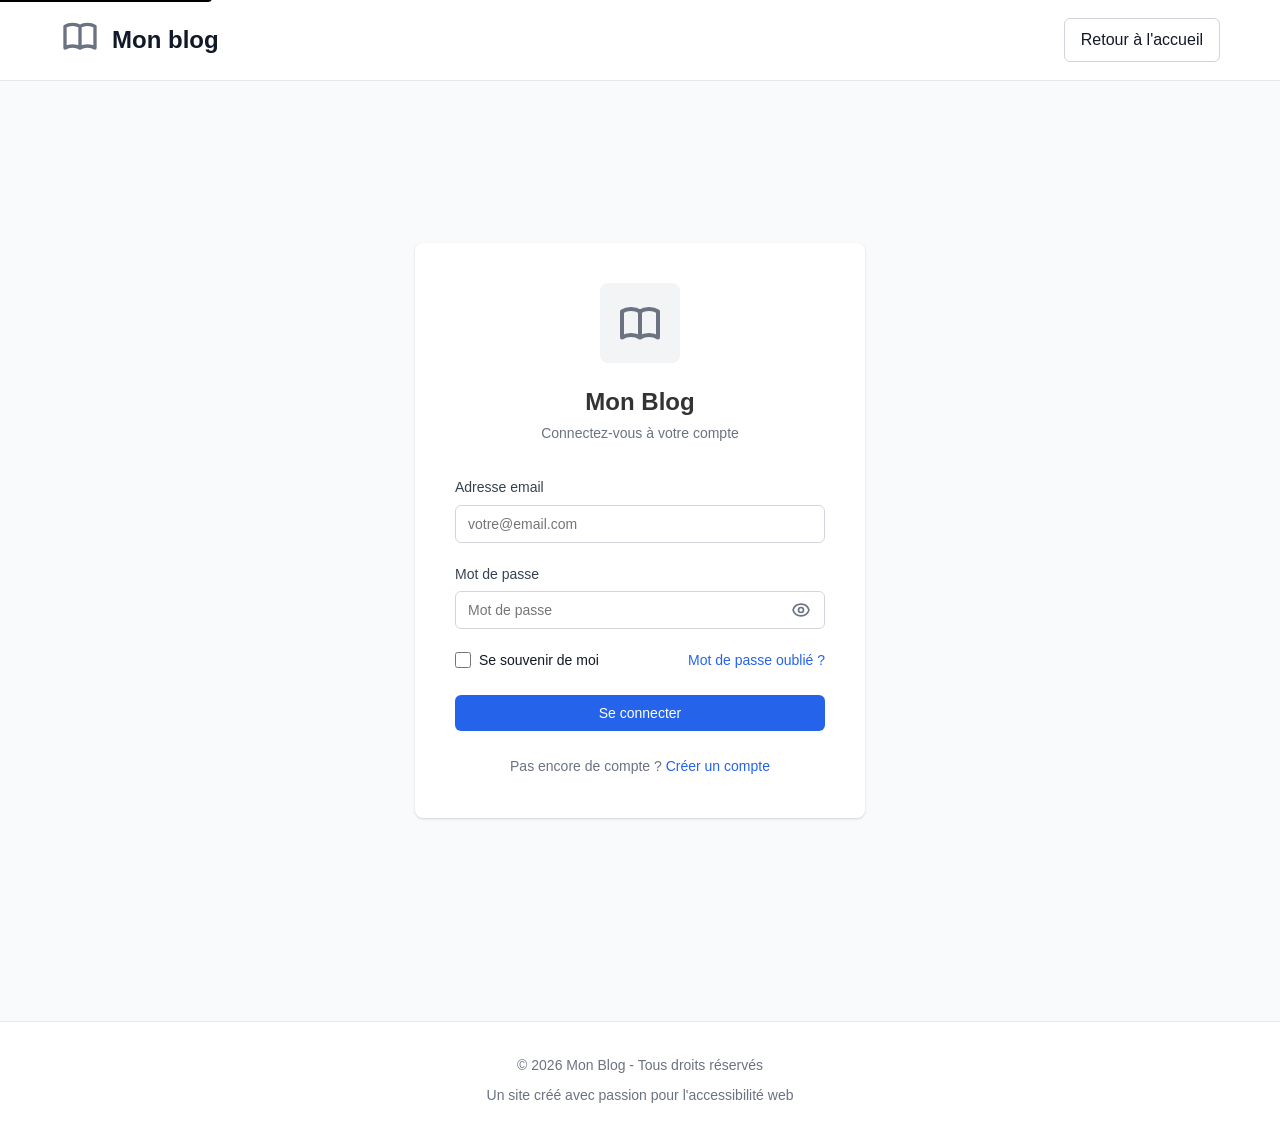
<file: login.html>
<!DOCTYPE html>
<html lang="fr">
<head>
    <meta charset="UTF-8">
    <meta name="viewport" content="width=device-width, initial-scale=1.0">
    <meta name="description" content="Connexion - Mon Blog">
    <title>Connexion - Mon Blog</title>
    <link rel="stylesheet" href="style.css">
</head>
<body>
    <!-- Lien d'évitement -->
    <a href="#main-content" class="skip-link">Aller au contenu principal</a>

    <!-- En-tête du site -->
    <header class="site-header">
        <div class="container">
            <div class="header-content">
                <div class="header-left">
                    <div class="logo" role="img" aria-label="Logo Mon Blog">
                        <svg width="40" height="40" viewBox="0 0 24 24" fill="none" stroke="currentColor" aria-hidden="true">
                            <path stroke-linecap="round" stroke-linejoin="round" stroke-width="2" d="M12 6.253v13m0-13C10.832 5.477 9.246 5 7.5 5S4.168 5.477 3 6.253v13C4.168 18.477 5.754 18 7.5 18s3.332.477 4.5 1.253m0-13C13.168 5.477 14.754 5 16.5 5c1.747 0 3.332.477 4.5 1.253v13C19.832 18.477 18.247 18 16.5 18c-1.746 0-3.332.477-4.5 1.253" />
                        </svg>
                    </div>
                    <h1>Mon blog</h1>
                </div>
                <a href="index.html" class="btn-login">Retour à l'accueil</a>
            </div>
        </div>
    </header>

    <!-- Contenu principal -->
    <main id="main-content">
        <div class="login-container">
            <div class="login-card">
                <!-- En-tête de connexion -->
                <div class="login-header">
                    <div class="logo" role="img" aria-label="Logo Mon Blog">
                        <svg width="48" height="48" viewBox="0 0 24 24" fill="none" stroke="currentColor" aria-hidden="true">
                            <path stroke-linecap="round" stroke-linejoin="round" stroke-width="2" d="M12 6.253v13m0-13C10.832 5.477 9.246 5 7.5 5S4.168 5.477 3 6.253v13C4.168 18.477 5.754 18 7.5 18s3.332.477 4.5 1.253m0-13C13.168 5.477 14.754 5 16.5 5c1.747 0 3.332.477 4.5 1.253v13C19.832 18.477 18.247 18 16.5 18c-1.746 0-3.332.477-4.5 1.253" />
                        </svg>
                    </div>
                    <h2>Mon Blog</h2>
                    <p>Connectez-vous à votre compte</p>
                </div>

                <!-- Formulaire de connexion -->
                <form class="login-form" action="index.html" method="get" aria-labelledby="form-title">
                    <h3 id="form-title" class="sr-only">Formulaire de connexion</h3>
                    
                    <!-- Champ email -->
                    <div class="form-group">
                        <label for="email">Adresse email</label>
                        <input 
                            type="email" 
                            id="email" 
                            name="email" 
                            placeholder="votre@email.com"
                            autocomplete="email"
                            required
                            aria-required="true"
                            aria-describedby="email-description"
                        >
                        <p id="email-description" class="sr-only">Entrez votre adresse email pour vous connecter</p>
                    </div>

                    <!-- Champ mot de passe avec bouton œil -->
                    <div class="form-group">
                        <label for="password">Mot de passe</label>
                        <div class="password-wrapper">
                            <input 
                                type="password" 
                                id="password" 
                                name="password" 
                                placeholder="Mot de passe"
                                autocomplete="current-password"
                                required
                                aria-required="true"
                                aria-describedby="password-description"
                            >
                            <button 
                                type="button" 
                                class="password-toggle" 
                                id="toggle-password"
                                aria-label="Afficher le mot de passe"
                                aria-pressed="false"
                                aria-controls="password"
                            >
                                <svg class="eye-icon" width="20" height="20" viewBox="0 0 24 24" fill="none" stroke="currentColor" aria-hidden="true">
                                    <!-- Œil ouvert (visible par défaut) -->
                                    <g class="eye-open">
                                        <path stroke-linecap="round" stroke-linejoin="round" stroke-width="2" d="M15 12a3 3 0 11-6 0 3 3 0 016 0z" />
                                        <path stroke-linecap="round" stroke-linejoin="round" stroke-width="2" d="M2.458 12C3.732 7.943 7.523 5 12 5c4.478 0 8.268 2.943 9.542 7-1.274 4.057-5.064 7-9.542 7-4.477 0-8.268-2.943-9.542-7z" />
                                    </g>
                                    <!-- Œil barré (caché par défaut) -->
                                    <g class="eye-closed" style="display: none;">
                                        <path stroke-linecap="round" stroke-linejoin="round" stroke-width="2" d="M13.875 18.825A10.05 10.05 0 0112 19c-4.478 0-8.268-2.943-9.543-7a9.97 9.97 0 011.563-3.029m5.858.908a3 3 0 114.243 4.243M9.878 9.878l4.242 4.242M9.88 9.88l-3.29-3.29m7.532 7.532l3.29 3.29M3 3l3.59 3.59m0 0A9.953 9.953 0 0112 5c4.478 0 8.268 2.943 9.543 7a10.025 10.025 0 01-4.132 5.411m0 0L21 21" />
                                    </g>
                                </svg>
                            </button>
                        </div>
                        <p id="password-description" class="sr-only">Entrez votre mot de passe. Utilisez le bouton pour afficher ou masquer le mot de passe.</p>
                    </div>

                    <!-- Options du formulaire -->
                    <div class="form-options">
                        <div class="checkbox-group">
                            <input 
                                type="checkbox" 
                                id="remember-me" 
                                name="remember-me"
                                aria-describedby="remember-description"
                            >
                            <label for="remember-me">Se souvenir de moi</label>
                            <p id="remember-description" class="sr-only">Cochez cette case pour rester connecté sur cet appareil</p>
                        </div>
                        <a href="#" class="link">Mot de passe oublié ?</a>
                    </div>

                    <!-- Bouton de connexion -->
                    <button type="submit" class="btn-primary">Se connecter</button>

                    <!-- Lien d'inscription -->
                    <p class="signup-text">
                        Pas encore de compte ? 
                        <a href="#" class="link">Créer un compte</a>
                    </p>
                </form>
            </div>
        </div>
    </main>

    <!-- Pied de page -->
    <footer class="site-footer">
        <div class="container">
            <p>© 2026 Mon Blog - Tous droits réservés</p>
            <p>Un site créé avec passion pour l'accessibilité web</p>
        </div>
    </footer>

    <script>
        // Fonction pour basculer la visibilité du mot de passe
        function togglePasswordVisibility() {
            const passwordInput = document.getElementById('password');
            const toggleButton = document.getElementById('toggle-password');
            const eyeOpen = document.querySelector('.eye-open');
            const eyeClosed = document.querySelector('.eye-closed');
            
            if (passwordInput.type === 'password') {
                // Afficher le mot de passe
                passwordInput.type = 'text';
                toggleButton.setAttribute('aria-label', 'Masquer le mot de passe');
                toggleButton.setAttribute('aria-pressed', 'true');
                
                // Changer l'icône
                eyeOpen.style.display = 'none';
                eyeClosed.style.display = 'block';
                
                // Annoncer le changement pour les lecteurs d'écran
                announceToScreenReader('Mot de passe visible');
            } else {
                // Masquer le mot de passe
                passwordInput.type = 'password';
                toggleButton.setAttribute('aria-label', 'Afficher le mot de passe');
                toggleButton.setAttribute('aria-pressed', 'false');
                
                // Changer l'icône
                eyeOpen.style.display = 'block';
                eyeClosed.style.display = 'none';
                
                // Annoncer le changement pour les lecteurs d'écran
                announceToScreenReader('Mot de passe masqué');
            }
        }

        // Fonction pour annoncer un message aux lecteurs d'écran
        function announceToScreenReader(message) {
            // Créer une région live pour les annonces
            let liveRegion = document.getElementById('live-region');
            if (!liveRegion) {
                liveRegion = document.createElement('div');
                liveRegion.id = 'live-region';
                liveRegion.setAttribute('role', 'status');
                liveRegion.setAttribute('aria-live', 'polite');
                liveRegion.setAttribute('aria-atomic', 'true');
                liveRegion.className = 'sr-only';
                document.body.appendChild(liveRegion);
            }
            
            // Mettre à jour le message
            liveRegion.textContent = message;
            
            // Nettoyer après 1 seconde
            setTimeout(() => {
                liveRegion.textContent = '';
            }, 1000);
        }

        // Ajouter l'événement au bouton
        document.getElementById('toggle-password').addEventListener('click', togglePasswordVisibility);
    </script>
</body>
</html>
</file>
<file: style.css>
/* ===================================
   RESET & BASE STYLES
   =================================== */
* {
    margin: 0;
    padding: 0;
    box-sizing: border-box;
}

html {
    font-size: 16px;
    scroll-behavior: smooth;
}

body {
    font-family: -apple-system, BlinkMacSystemFont, "Segoe UI", Roboto, "Helvetica Neue", Arial, sans-serif;
    line-height: 1.6;
    color: #333;
    background-color: #f9fafb;
}

/* ===================================
   ACCESSIBILITÉ
   =================================== */

/* Classe pour masquer visuellement mais garder accessible aux lecteurs d'écran */
.sr-only {
    position: absolute;
    width: 1px;
    height: 1px;
    padding: 0;
    margin: -1px;
    overflow: hidden;
    clip: rect(0, 0, 0, 0);
    white-space: nowrap;
    border-width: 0;
}

/* Lien d'évitement (skip link) */
.skip-link {
    position: absolute;
    top: -40px;
    left: 0;
    background: #000;
    color: white;
    padding: 8px 16px;
    text-decoration: none;
    z-index: 100;
    border-radius: 0 0 4px 0;
}

.skip-link:focus {
    top: 0;
}

/* Focus visible pour navigation clavier */
*:focus {
    outline: 2px solid #2563eb;
    outline-offset: 2px;
}

/* ===================================
   UTILITAIRES
   =================================== */
.container {
    max-width: 1200px;
    margin: 0 auto;
    padding: 0 20px;
}

/* ===================================
   EN-TÊTE DU SITE
   =================================== */
.site-header {
    background-color: white;
    border-bottom: 1px solid #e5e7eb;
    padding: 16px 0;
}

.header-content {
    display: flex;
    justify-content: space-between;
    align-items: center;
}

.header-left {
    display: flex;
    align-items: center;
    gap: 12px;
}

.logo {
    color: #6b7280;
}

.site-header h1 {
    font-size: 1.5rem;
    font-weight: 600;
    color: #111827;
}

.btn-login {
    padding: 8px 16px;
    background-color: white;
    color: #111827;
    text-decoration: none;
    border: 1px solid #d1d5db;
    border-radius: 6px;
    font-weight: 500;
    transition: all 0.2s;
}

.btn-login:hover {
    background-color: #f9fafb;
    border-color: #9ca3af;
}

/* ===================================
   PAGE LOGIN
   =================================== */
.login-container {
    min-height: 100vh;
    display: flex;
    align-items: center;
    justify-content: center;
    padding: 20px;
}

.login-card {
    max-width: 450px;
    width: 100%;
    background: white;
    padding: 40px;
    border-radius: 8px;
    box-shadow: 0 1px 3px 0 rgba(0, 0, 0, 0.1), 0 1px 2px 0 rgba(0, 0, 0, 0.06);
}

.login-header {
    text-align: center;
    margin-bottom: 32px;
}

.login-header .logo {
    margin: 0 auto 20px;
    width: 80px;
    height: 80px;
    background-color: #f3f4f6;
    border-radius: 8px;
    display: flex;
    align-items: center;
    justify-content: center;
}

.login-header .logo svg {
    width: 48px;
    height: 48px;
    color: #6b7280;
}

.login-header h1 {
    font-size: 1.875rem;
    font-weight: 700;
    color: #111827;
    margin-bottom: 8px;
}

.login-header p {
    color: #6b7280;
    font-size: 0.875rem;
}

/* Formulaire */
.login-form {
    margin-top: 32px;
}

.form-group {
    margin-bottom: 20px;
}

.form-group label {
    display: block;
    font-size: 0.875rem;
    font-weight: 500;
    color: #374151;
    margin-bottom: 6px;
}

.form-group input[type="email"],
.form-group input[type="password"],
.form-group input[type="text"] {
    width: 100%;
    padding: 10px 12px;
    border: 1px solid #d1d5db;
    border-radius: 6px;
    font-size: 0.875rem;
    transition: all 0.2s;
}

.form-group input:focus {
    border-color: #2563eb;
    box-shadow: 0 0 0 3px rgba(37, 99, 235, 0.1);
}

/* Wrapper pour le champ mot de passe avec bouton */
.password-wrapper {
    position: relative;
    width: 100%;
}

.password-wrapper input {
    padding-right: 45px; /* Espace pour le bouton œil */
}

/* Bouton toggle mot de passe (œil) */
.password-toggle {
    position: absolute;
    right: 8px;
    top: 50%;
    transform: translateY(-50%);
    background: none;
    border: none;
    cursor: pointer;
    padding: 6px;
    display: flex;
    align-items: center;
    justify-content: center;
    color: #6b7280;
    border-radius: 4px;
    transition: all 0.2s;
}

.password-toggle:hover {
    color: #374151;
    background-color: #f3f4f6;
}

.password-toggle:focus {
    outline: 2px solid #2563eb;
    outline-offset: 2px;
    color: #2563eb;
}

/* Icône œil */
.eye-icon {
    width: 20px;
    height: 20px;
}

.form-options {
    display: flex;
    justify-content: space-between;
    align-items: center;
    margin-bottom: 24px;
    flex-wrap: wrap;
    gap: 12px;
}

.checkbox-group {
    display: flex;
    align-items: center;
    gap: 8px;
}

.checkbox-group input[type="checkbox"] {
    width: 16px;
    height: 16px;
    border-radius: 4px;
    cursor: pointer;
}

.checkbox-group label {
    font-size: 0.875rem;
    color: #111827;
    cursor: pointer;
}

.link {
    font-size: 0.875rem;
    color: #2563eb;
    text-decoration: none;
    font-weight: 500;
}

.link:hover {
    color: #1d4ed8;
}

.btn-primary {
    width: 100%;
    padding: 10px 16px;
    background-color: #2563eb;
    color: white;
    border: none;
    border-radius: 6px;
    font-size: 0.875rem;
    font-weight: 500;
    cursor: pointer;
    transition: background-color 0.2s;
}

.btn-primary:hover {
    background-color: #1d4ed8;
}

.signup-text {
    margin-top: 24px;
    text-align: center;
    font-size: 0.875rem;
    color: #6b7280;
}

/* ===================================
   PAGE ACCUEIL - LISTE ARTICLES
   =================================== */
.main-content {
    padding: 40px 20px;
}

.article-card {
    background: white;
    border-radius: 8px;
    box-shadow: 0 1px 3px 0 rgba(0, 0, 0, 0.1);
    margin-bottom: 24px;
    display: grid;
    grid-template-columns: 2fr 1fr;
    gap: 24px;
    overflow: hidden;
    transition: box-shadow 0.2s;
}

.article-card:hover {
    box-shadow: 0 4px 6px -1px rgba(0, 0, 0, 0.1), 0 2px 4px -1px rgba(0, 0, 0, 0.06);
}

.article-content {
    padding: 24px;
}

.article-title {
    font-size: 1.5rem;
    font-weight: 600;
    margin-bottom: 12px;
    line-height: 1.3;
}

.article-title a {
    color: #111827;
    text-decoration: none;
    transition: color 0.2s;
}

.article-title a:hover {
    color: #2563eb;
}

.article-excerpt {
    color: #4b5563;
    margin-bottom: 16px;
    font-size: 0.9375rem;
}

.article-meta {
    display: flex;
    align-items: center;
    gap: 8px;
    font-size: 0.875rem;
    color: #6b7280;
    flex-wrap: wrap;
}

.comments-link {
    color: #2563eb;
    text-decoration: none;
    font-weight: 500;
}

.comments-link:hover {
    text-decoration: underline;
}

.article-image {
    position: relative;
    min-height: 200px;
}

.article-image img {
    width: 100%;
    height: 100%;
    object-fit: cover;
}

/* ===================================
   PAGE ARTICLE DÉTAIL
   =================================== */

/* Fil d'Ariane */
.breadcrumb {
    padding: 20px 0;
}

.breadcrumb ol {
    display: flex;
    list-style: none;
    gap: 8px;
    font-size: 0.875rem;
}

.breadcrumb li {
    color: #6b7280;
}

.breadcrumb li::after {
    content: "/";
    margin-left: 8px;
    color: #d1d5db;
}

.breadcrumb li:last-child::after {
    content: "";
}

.breadcrumb a {
    color: #2563eb;
    text-decoration: none;
}

.breadcrumb a:hover {
    text-decoration: underline;
}

/* Article détaillé */
.article-detail {
    background: white;
    border-radius: 8px;
    padding: 40px;
    margin-bottom: 32px;
    box-shadow: 0 1px 3px 0 rgba(0, 0, 0, 0.1);
}

.article-header h2 {
    font-size: 2.25rem;
    font-weight: 700;
    color: #111827;
    margin-bottom: 16px;
    line-height: 1.2;
}

.article-featured-image {
    margin: 32px 0;
}

.article-featured-image img {
    width: 100%;
    height: auto;
    border-radius: 8px;
}

.article-featured-image figcaption {
    margin-top: 8px;
    font-size: 0.875rem;
    color: #6b7280;
    text-align: center;
    font-style: italic;
}

.article-body {
    max-width: 800px;
}

.article-body section {
    margin-bottom: 32px;
}

.article-body h3 {
    font-size: 1.5rem;
    font-weight: 600;
    color: #111827;
    margin-bottom: 16px;
}

.article-body p {
    margin-bottom: 16px;
    color: #374151;
    line-height: 1.75;
}

.article-body ul {
    margin-left: 24px;
    margin-bottom: 16px;
}

.article-body li {
    margin-bottom: 8px;
    color: #374151;
    line-height: 1.75;
}

.author {
    font-weight: 600;
    color: #111827;
}

/* Section commentaires */
.comments-section {
    background: white;
    border-radius: 8px;
    padding: 32px;
    margin-bottom: 32px;
    box-shadow: 0 1px 3px 0 rgba(0, 0, 0, 0.1);
}

.comments-section h3 {
    font-size: 1.5rem;
    font-weight: 600;
    color: #111827;
    margin-bottom: 24px;
}

.comment {
    padding: 20px 0;
    border-bottom: 1px solid #e5e7eb;
}

.comment:last-child {
    border-bottom: none;
}

.comment-header {
    display: flex;
    justify-content: space-between;
    align-items: center;
    margin-bottom: 12px;
    flex-wrap: wrap;
    gap: 8px;
}

.comment-author {
    color: #111827;
    font-weight: 600;
}

.comment-header time {
    color: #6b7280;
    font-size: 0.875rem;
}

.comment-body {
    color: #374151;
    line-height: 1.6;
}

/* Lien retour */
.back-link {
    margin: 32px 0;
}

.back-link a {
    color: #2563eb;
    text-decoration: none;
    font-weight: 500;
    display: inline-flex;
    align-items: center;
    gap: 4px;
}

.back-link a:hover {
    text-decoration: underline;
}

/* ===================================
   PIED DE PAGE
   =================================== */
.site-footer {
    background-color: white;
    border-top: 1px solid #e5e7eb;
    padding: 32px 0;
    margin-top: 40px;
    text-align: center;
}

.site-footer p {
    color: #6b7280;
    font-size: 0.875rem;
    margin-bottom: 8px;
}

.site-footer p:last-child {
    margin-bottom: 0;
}

/* ===================================
   RESPONSIVE
   =================================== */

@media (max-width: 768px) {
    .article-card {
        grid-template-columns: 1fr;
    }
    
    .article-image {
        order: -1;
        min-height: 200px;
    }
    
    .article-detail {
        padding: 24px;
    }
    
    .article-header h2 {
        font-size: 1.75rem;
    }
    
    .login-card {
        padding: 24px;
    }
    
    .comment-header {
        flex-direction: column;
        align-items: flex-start;
    }
}

@media (max-width: 480px) {
    .site-header h1 {
        font-size: 1.25rem;
    }
    
    .article-title {
        font-size: 1.25rem;
    }
    
    .form-options {
        flex-direction: column;
        align-items: flex-start;
    }
}

/* Wrapper pour le champ mot de passe avec bouton */
.password-wrapper {
    position: relative;
    width: 100%;
}

.password-wrapper input {
    padding-right: 45px; /* Espace pour le bouton œil */
    position: relative;
    z-index: 1;
}

/* Bouton toggle mot de passe (œil) */
.password-toggle {
    position: absolute;
    right: 8px;
    top: 50%;
    transform: translateY(-50%);
    background: none;
    border: none;
    cursor: pointer;
    padding: 6px;
    display: flex;
    align-items: center;
    justify-content: center;
    color: #6b7280;
    border-radius: 4px;
    transition: all 0.2s;
    z-index: 10; /* IMPORTANT : pour rester au-dessus du champ */
}

.password-toggle:hover {
    color: #374151;
    background-color: #f3f4f6;
}

.password-toggle:focus {
    outline: 2px solid #2563eb;
    outline-offset: 2px;
    color: #2563eb;
}

/* Icône œil */
.eye-icon {
    width: 20px;
    height: 20px;
    pointer-events: none; /* IMPORTANT : empêche l'icône de bloquer les clics */
}
</file>
